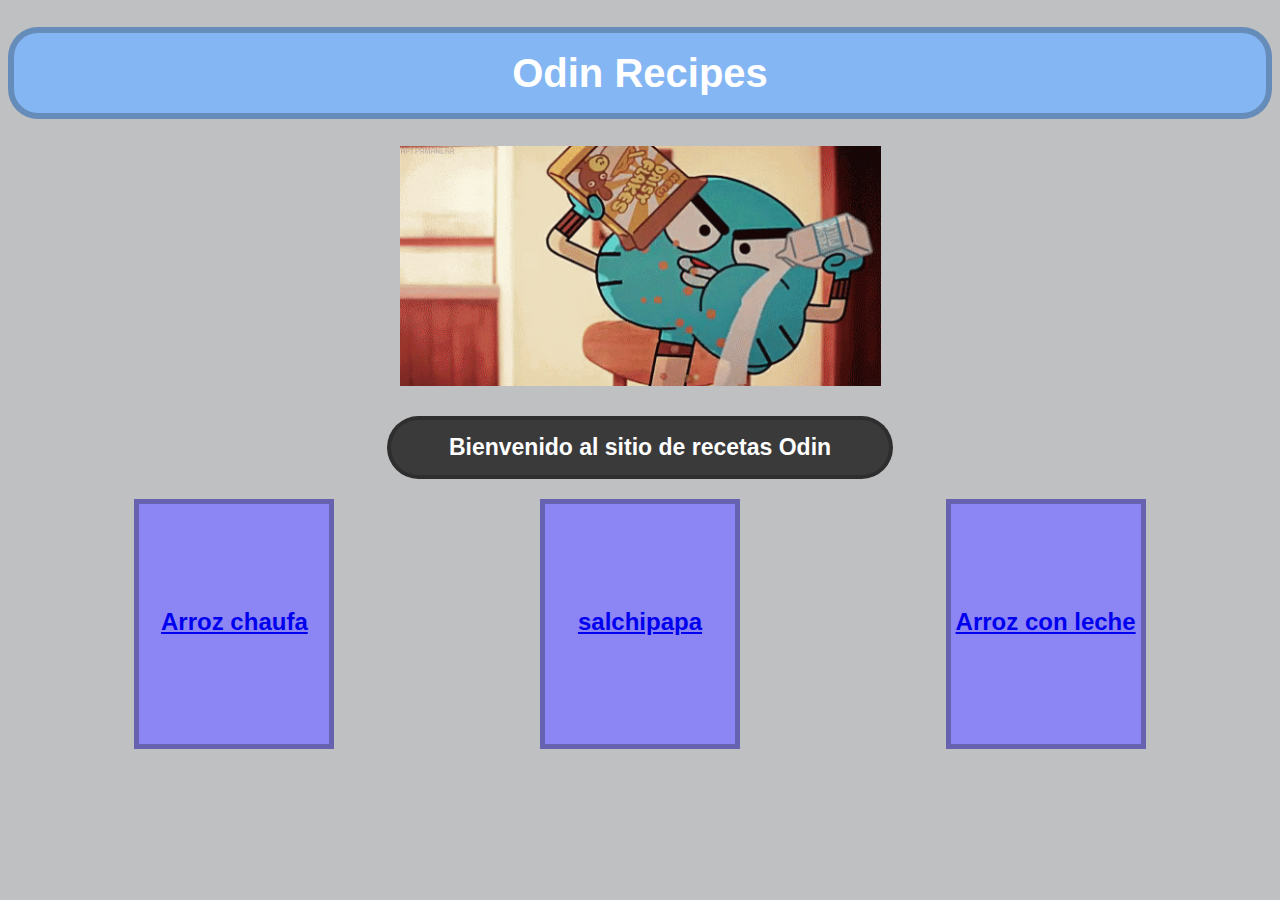
<file: index.html>
<!DOCTYPE html>
<html lang="en">
  <head>
    <title>Odin Recipes</title>
    <meta charset="utf-8">
    <link rel="stylesheet" href="./css/style.css">
  </head>

  <body>
    
    <h1 id="p-title">Odin Recipes</h1>
    <img src="./img/gumball.gif" alt="Gif de gumball comiendo">
    <h2>Bienvenido al sitio de recetas Odin</h2>
    <div id="menu"> 
        <div class="element">
          <a href="./recipes/arrozChaufa.html">Arroz chaufa</a>
        </div>
        <div class="element">
          <a href="./recipes/salchipapa.html">salchipapa</a>
        </div>
        <div class="element">
          <a href="./recipes/arroz-con-leche.html">Arroz con leche</a>
        </div>
    </div>
  </body>
</html>
</file>
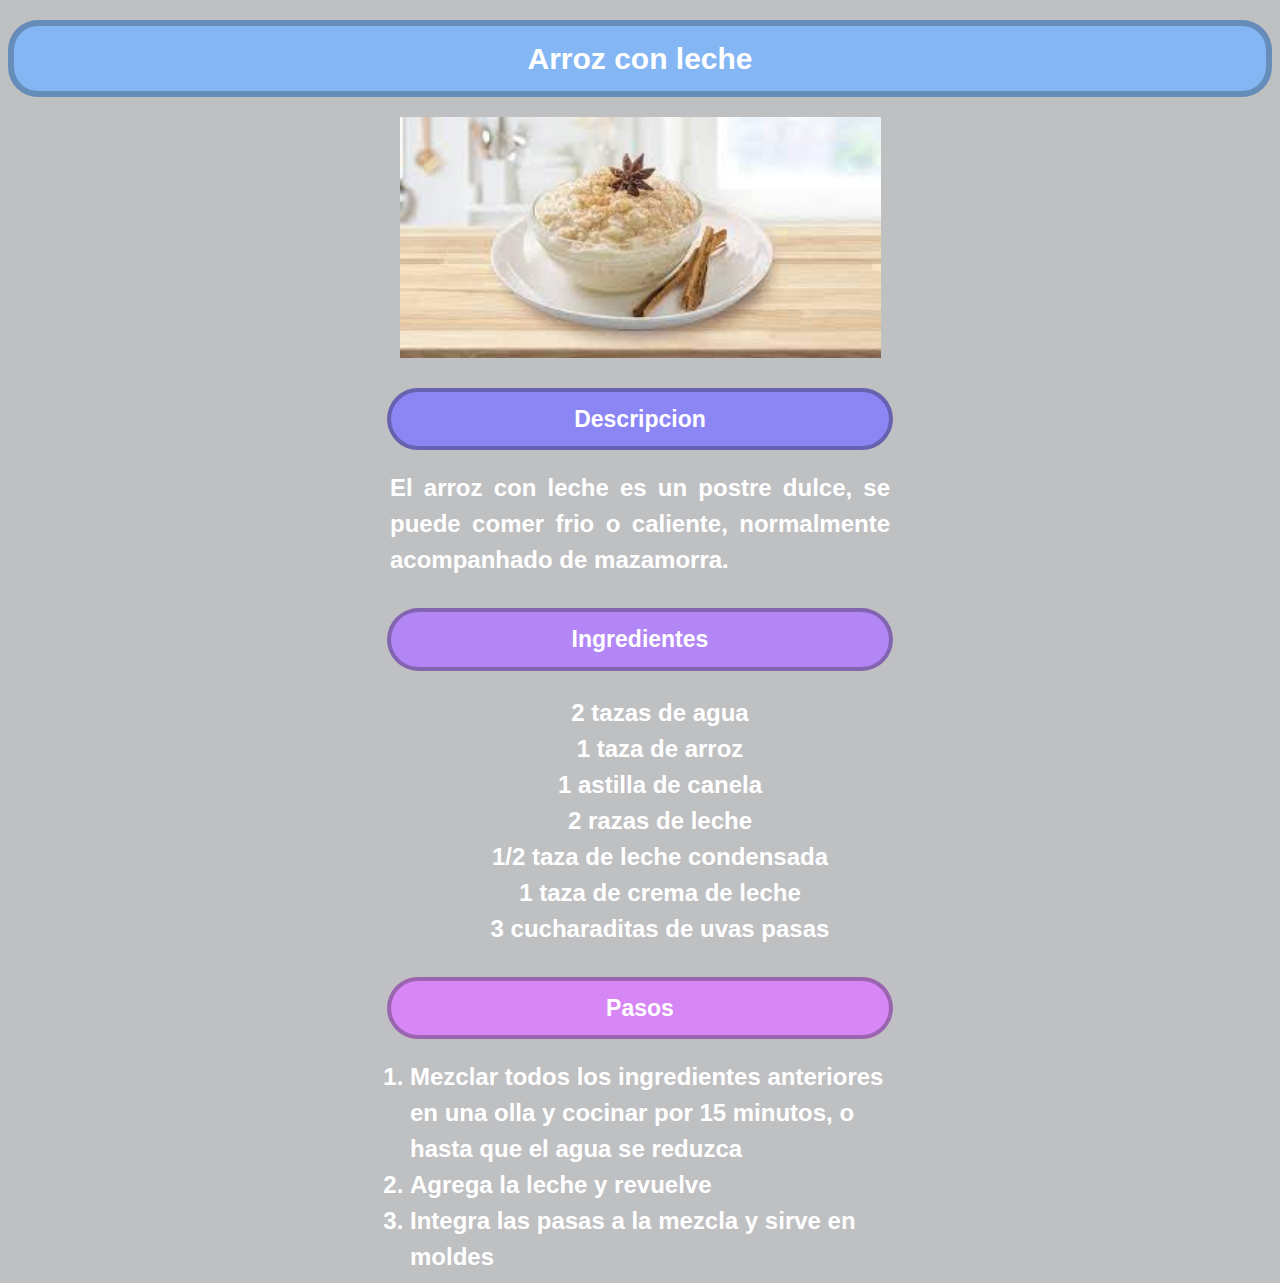
<file: recipes/arroz-con-leche.html>
<!DOCTYPE html>
<html lang="en">
  <head>
    <title>Arroz con Leche</title>
    <meta charset="UTF-8">
    <link rel="stylesheet" href="../css/style.css">
  </head>

  <body>
    <h1>Arroz con leche</h1>
    <img src="../img/arroz-con-leche.jpg" alt="Un tazon de arroz con leche" height="320" width="480">
    <h2 class="descripcion">Descripcion</h2>
    <p class="text">El arroz con leche es un postre dulce, se puede comer frio o caliente, normalmente acompanhado de mazamorra.</p>

    <h2 class="ingredientes">Ingredientes</h2>
    <ul type="circle">
      <li>2 tazas de agua</li>
      <li>1 taza de arroz</li>
      <li>1 astilla de canela</li>
      <li>2 razas de leche</li>
      <li>1/2 taza de leche condensada</li>
      <li>1 taza de crema de leche</li>
      <li>3 cucharaditas de uvas pasas</li>
    </ul>

    <h2 class="pasos">Pasos</h2>
    <ol>
      <li>Mezclar todos los ingredientes anteriores en una olla y cocinar por 15 minutos, o hasta que el agua se reduzca</li>
      <li>Agrega la leche y revuelve</li>
      <li>Integra las pasas a la mezcla y sirve en moldes</li>
    </ol>

  </body>
</html>
</file>
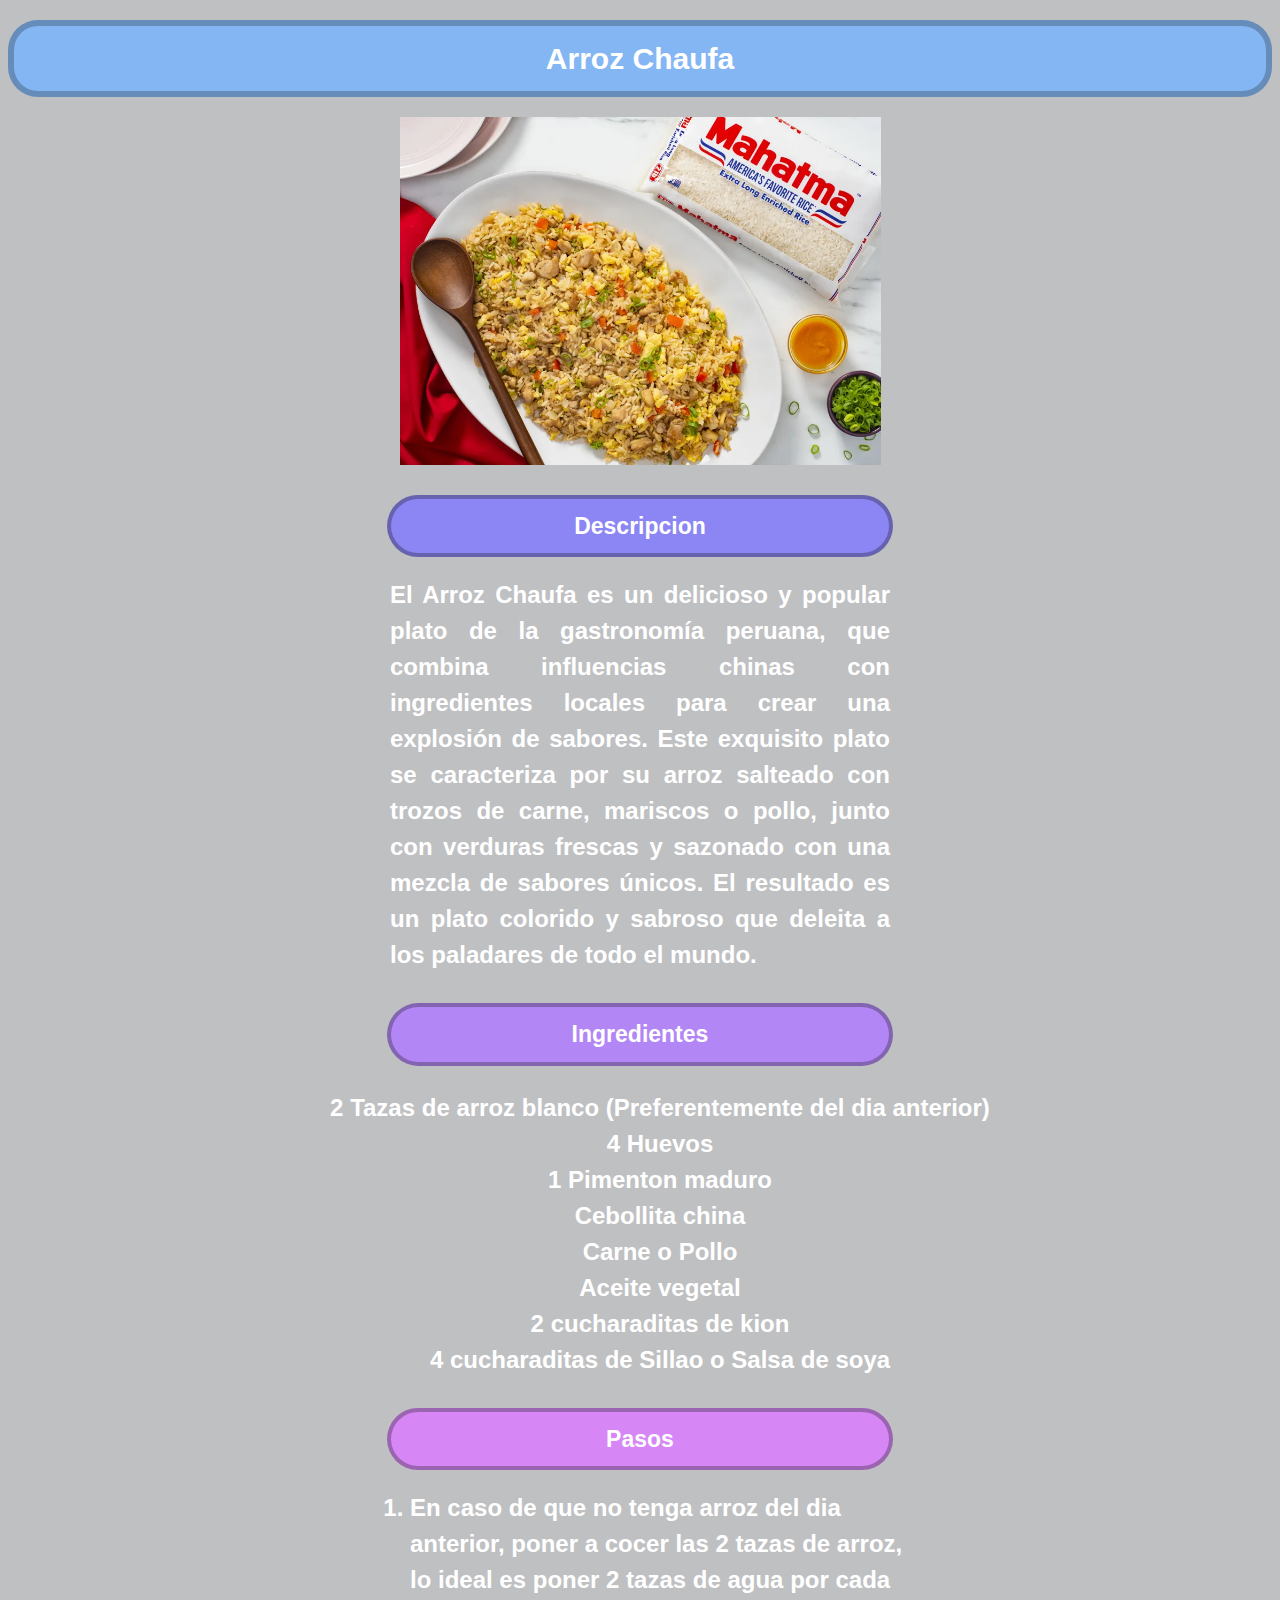
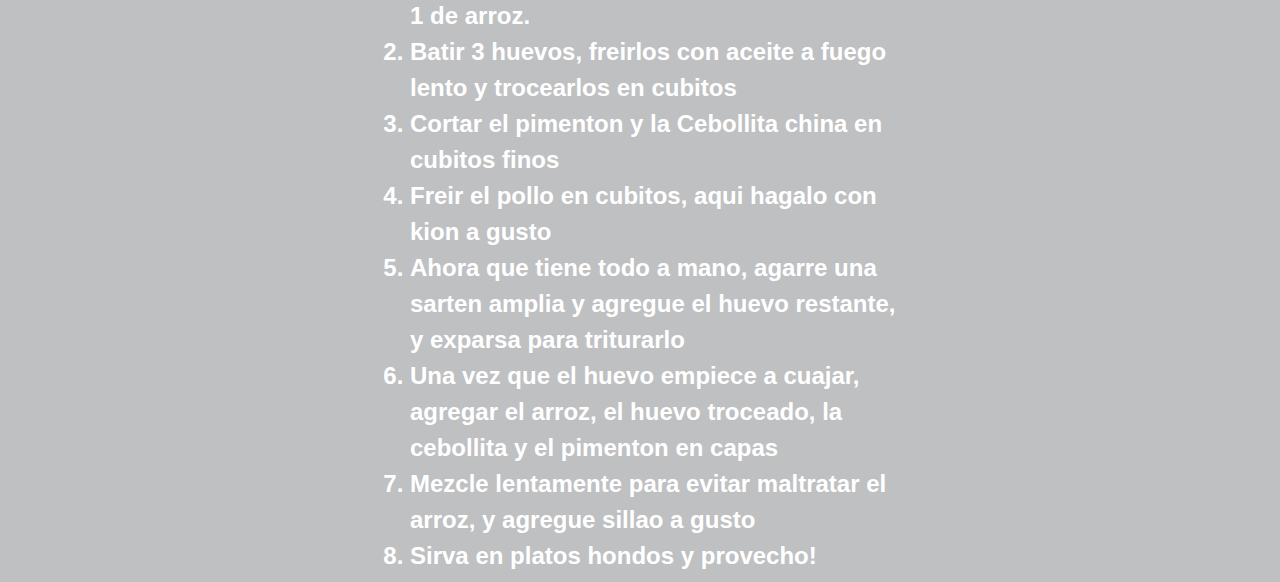
<file: recipes/arrozChaufa.html>
<!DOCTYPE html>
<html lang="en">
  <head>
    <title>Arroz chaufa</title>
    <meta charset="UTF-8">
    <link rel="stylesheet" href="../css/style.css">
  </head>

  <body>
    <h1>Arroz Chaufa</h1>
    <img src="../img/arroz-chaufa.jpg" alt="Un rico arroz chaufa">

    <h2 class="descripcion">Descripcion</h2>
    <p class="text">El Arroz Chaufa es un delicioso y popular plato de la gastronomía peruana, que combina influencias chinas con ingredientes locales para crear una explosión de sabores. Este exquisito plato se caracteriza por su arroz salteado con trozos de carne, mariscos o pollo, junto con verduras frescas y sazonado con una mezcla de sabores únicos. El resultado es un plato colorido y sabroso que deleita a los paladares de todo el mundo.</p>

    <h2 class="ingredientes">Ingredientes</h2>
    <ul type="circle">
      <li>2 Tazas de arroz blanco (Preferentemente del dia anterior)</li>
      <li>4 Huevos</li>
      <li>1 Pimenton maduro</li>
      <li>Cebollita china</li>
      <li>Carne o Pollo</li>
      <li>Aceite vegetal</li>
      <li>2 cucharaditas de kion</li>
      <li>4 cucharaditas de Sillao o Salsa de soya</li>
    </ul>

    <h2 class="pasos">Pasos</h2>
      <ol>
        <li>En caso de que no tenga arroz del dia anterior, poner a cocer las 2 tazas de arroz, lo ideal es poner 2 tazas de agua por cada 1 de arroz.</li>
        <li>Batir 3 huevos, freirlos con aceite a fuego lento y trocearlos en cubitos</li>
        <li>Cortar el pimenton y la Cebollita china en cubitos finos</li>
        <li>Freir el pollo en cubitos, aqui hagalo con kion a gusto</li>
        <li>Ahora que tiene todo a mano, agarre una sarten amplia y agregue el huevo restante, y exparsa para triturarlo</li>
        <li>Una vez que el huevo empiece a cuajar, agregar el arroz, el huevo troceado, la cebollita y el pimenton en capas</li>
        <li>Mezcle lentamente para evitar maltratar el arroz, y agregue sillao a gusto</li>
        <li>Sirva en platos hondos y provecho!</li>
      </ol>
  </body>
</html>
</file>
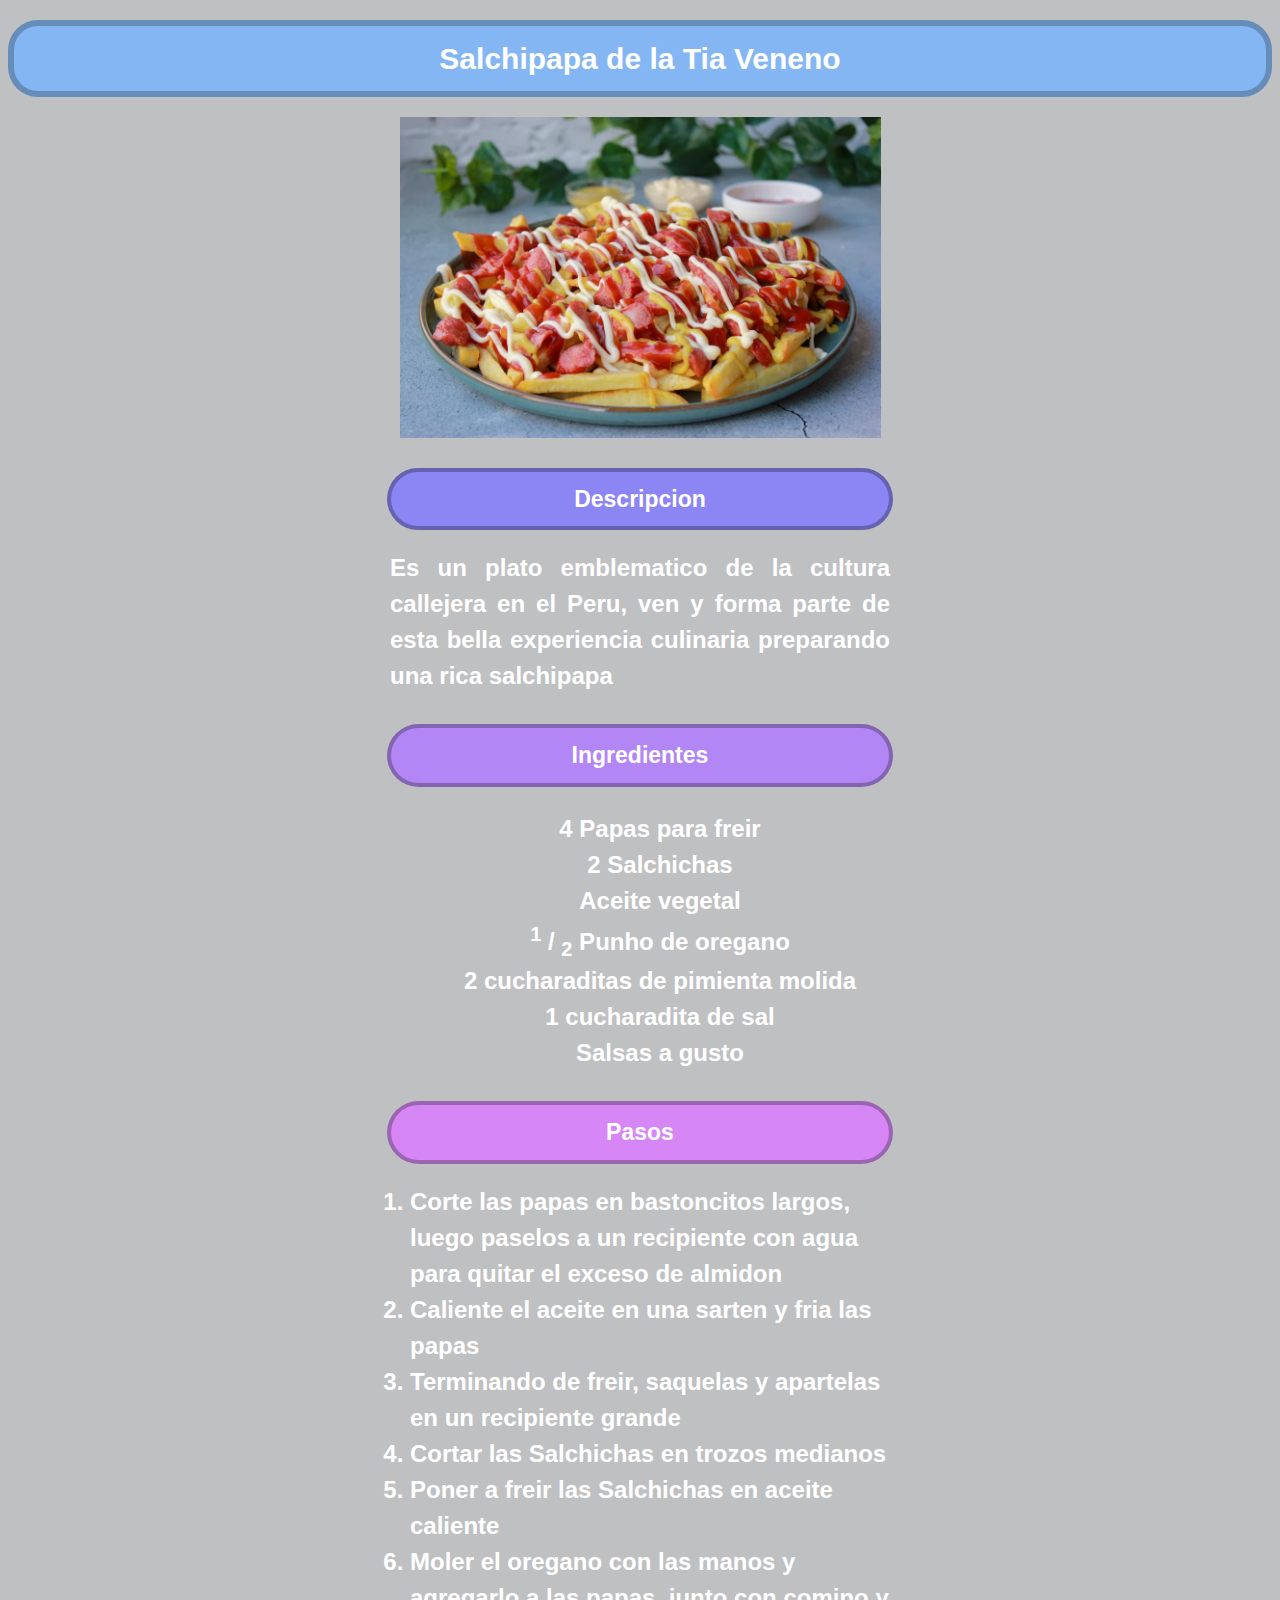
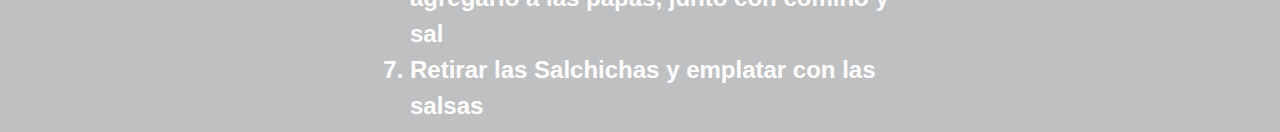
<file: recipes/salchipapa.html>
<!DOCTYPE html>
<html lang="en">
  <head>
    <title>Salchipapa</title>
    <meta charset="UTF-8">
    <link rel="stylesheet" href="../css/style.css">
  </head>
  <body>
    <h1>Salchipapa de la Tia Veneno</h1>

    <img src="../img/salchipapa.jpg" alt="Una salchipapa carretillera, que ricooo">

    <h2 class="descripcion">Descripcion</h2>
    <p class="text">Es un plato emblematico de la cultura callejera en el Peru, ven y forma parte de esta bella experiencia culinaria preparando una rica salchipapa</p>

    <h2 class="ingredientes">Ingredientes</h2>
    <ul type="circle">
      <li>4 Papas para freir</li>
      <li>2 Salchichas</li>
      <li>Aceite vegetal</li>
      <li> <sup>1</sup> / <sub>2</sub> Punho de oregano</li>
      <li>2 cucharaditas de pimienta molida</li>
      <li>1 cucharadita de sal</li>
      <li>Salsas a gusto</li>
    </ul>

    <h2 class="pasos">Pasos</h2>
    <ol>
      <li>Corte las papas en bastoncitos largos, luego paselos a un recipiente con agua para quitar el exceso de almidon</li>
      <li>Caliente el aceite en una sarten y fria las papas</li>
      <li>Terminando de freir, saquelas y apartelas en un recipiente grande</li>
      <li>Cortar las Salchichas en trozos medianos</li>
      <li>Poner a freir las Salchichas en aceite caliente</li>
      <li>Moler el oregano con las manos y agregarlo a las papas, junto con comino y sal</li>
      <li>Retirar las Salchichas y emplatar con las salsas</li>
    </ol>
  </body>
</html>
</file>
<file: css/style.css>
body {
  font-family: Verdana, sans-serif;
  background-color: #bfc0c2;
  color: white;
  font-weight: bold;
  font-size: 1.5rem;
  line-height: 1.5;
}
h1 {
  text-align: center;
  background-color: #84b6f4;
  color: white;
  font-size: 30px;
  font-weight: bold;
  border-radius: 30px;
  padding: 10px 0 10px 0;
  border: 6px solid rgb(20, 20, 20, 0.26)
}

h2 {
  font-size: 23px;
  color: white;
  background-color: #3a3a3a;
  text-align: center;
  padding: 10px;
  margin: 30px 30% 20px;
  border-radius: 50px;
  border: 4px solid rgb(20, 20, 20, 0.30);
}

.descripcion {
  background-color: #8c85f4;
}

.ingredientes {
  background-color: #B287F5;
}

.pasos {
  background-color: #D687F5;
}

.text {
  width: 500px;
  text-align: justify;
  margin: 0 auto;
}

ul {
  text-align: center;
  list-style: none;
}

ol {
  width: 500px;
  margin: 0 auto;
}

img {
  width: 481px;
  height: auto;
  display: block;
  margin: 0 auto;
}

#p-title {
  font-size: 40px;
}

#menu {
  display: flex;
  justify-content: space-between;
  margin: 0 10%;

}
.element {
  display: inline-block;
  border: 5px solid rgb(20, 20, 20, 0.3);
  background-color: #8c85f4;
  width: 200px;
  height: 250px;
  text-align: center;
  padding: 100px 0;
  box-sizing: border-box;
}
</file>
